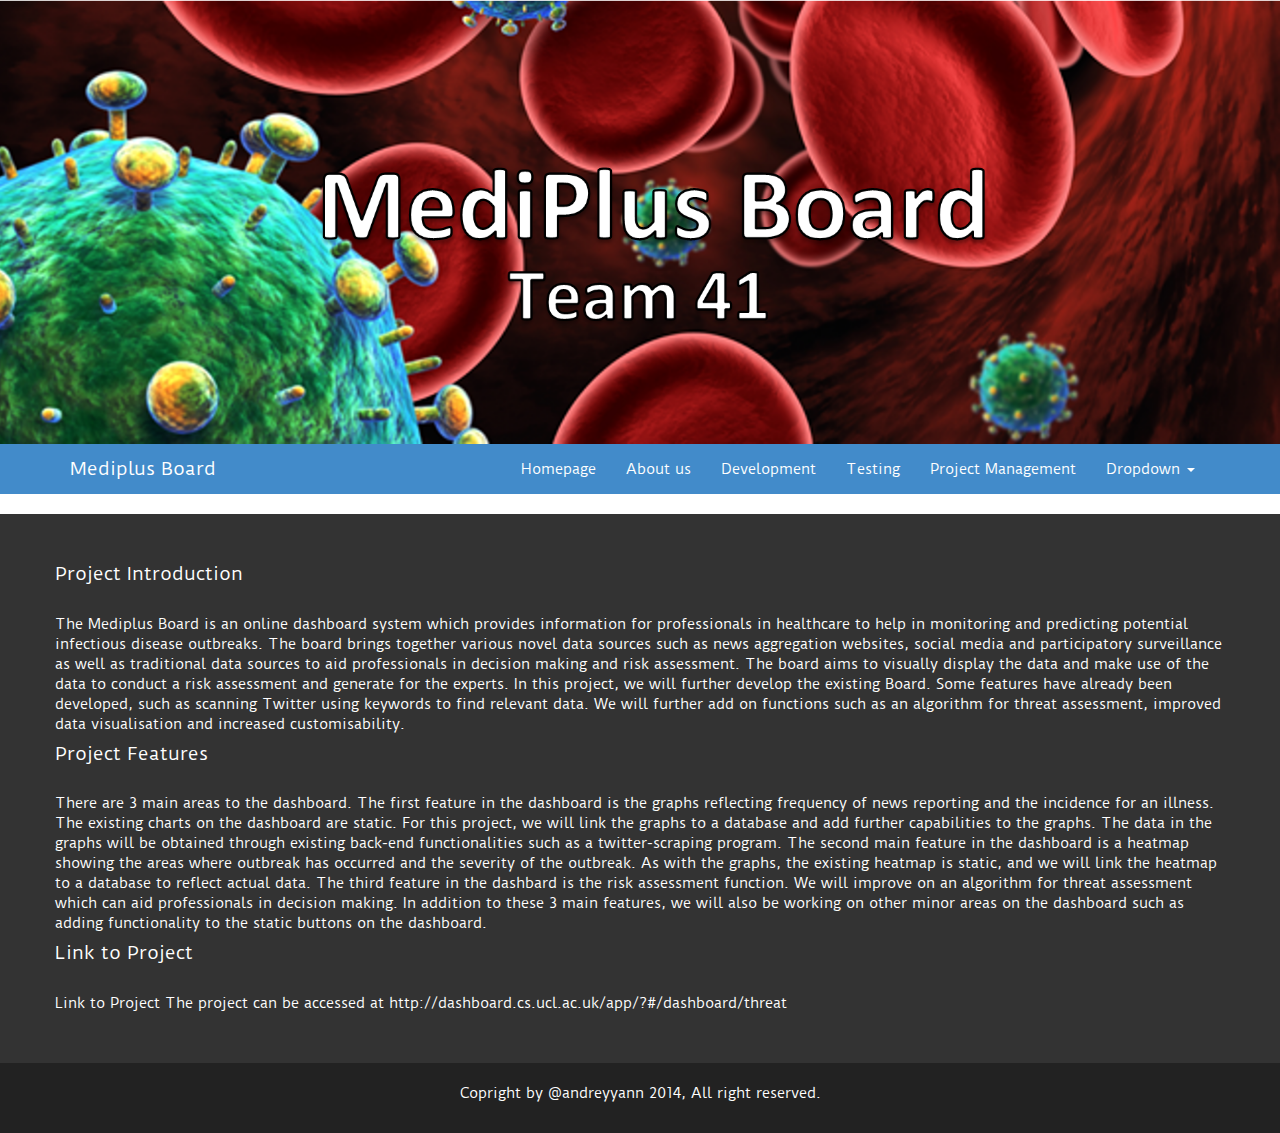
<file: index.html>
<!DOCTYPE html>
<html>
  <head>
    <title>KapukAlas - Multipurpose template</title>
    <meta name="viewport" content="width=device-width, initial-scale=1.0">
    <!-- Bootstrap -->
    <link href="css/bootstrap.css" rel="stylesheet">
    <link href="css/style.css" rel="stylesheet">

  </head>
  <body>
    <header>
      <div class="">
        <center>
           <img src="img/HIV-virus1-edited.png" width="100%" height="100%" class="">
           
            
           
        </center>
      </div>
    </header>

    <div id="nav">
    <nav class="navbar navbar-default navbar-static affix-top" role="navigation">
      <!-- Brand and toggle get grouped for better mobile display -->
      <div class="container">
      <div class="navbar-header">
        <button type="button" class="navbar-toggle" data-toggle="collapse" data-target="#bs-example-navbar-collapse-1">
          <span class="sr-only">Toggle navigation</span>

        </button>
        <a class="navbar-brand" href="#">Mediplus Board </a>
      </div>

      <!-- Collect the nav links, forms, and other content for toggling -->
      <div class="collapse navbar-collapse" id="bs-example-navbar-collapse-1">
        <ul class="nav navbar-nav">
        </ul>
        <ul class="nav navbar-nav navbar-right">
          <li><a href="index.html">Homepage</a></li>
          <li><a href="aboutus.html">About us</a></li>
          <li><a href="#">Development</a></li>
           <li><a href="test.html">Testing</a></li>
          <li><a href="projectmanagement.html">Project Management</a></li>
          <li class="dropdown">
            <a href="#" class="dropdown-toggle" data-toggle="dropdown">Dropdown <b class="caret"></b></a>
            <ul class="dropdown-menu">
              <li><a href="#">Action</a></li>
              <li><a href="#">Another action</a></li>
              <li><a href="#">Something else here</a></li>
              <li class="divider"></li>
              <li><a href="#">Separated link</a></li>
            </ul>
          </li>
        </ul>
      </div><!-- /.navbar-collapse -->
    </div>
    </nav>
  </div>





  <footer>
    <div class="container">
      <div class="row">
        <div class="">
          <h4>Project Introduction</h4>
          <p>
The Mediplus Board is an online dashboard system which provides information for professionals in healthcare to help in monitoring and predicting potential infectious disease outbreaks. The board brings together various novel data sources such as news aggregation websites, social media and participatory surveillance as well as traditional data sources to aid professionals in decision making and risk assessment. The board aims to visually display the data and make use of the data to conduct a risk assessment and generate for the experts.

In this project, we will further develop the existing Board. Some features have already been developed, such as scanning Twitter using keywords to find relevant data. We will further add on functions such as an algorithm for threat assessment, improved data visualisation and increased customisability.

<h4>Project Features</h4>
There are 3 main areas to the dashboard.

The first feature in the dashboard is the graphs reflecting frequency of news reporting and the incidence for an illness. The existing charts on the dashboard are static. For this project, we will link the graphs to a database and add further capabilities to the graphs. The data in the graphs will be obtained through existing back-end functionalities such as a twitter-scraping program.

The second main feature in the dashboard is a heatmap showing the areas where outbreak has occurred and the severity of the outbreak. As with the graphs, the existing heatmap is static, and we will link the heatmap to a database to reflect actual data.

The third feature in the dashbard is the risk assessment function. We will improve on an algorithm for threat assessment which can aid professionals in decision making.

In addition to these 3 main features, we will also be working on other minor areas on the dashboard such as adding functionality to the static buttons on the dashboard.

<h4>Link to Project</h4>
Link to Project The project can be accessed at http://dashboard.cs.ucl.ac.uk/app/?#/dashboard/threat</p>
        </div>
        

        </div>
      </div>
    </div>
  </footer>  

  <footer id="copyright">
    <p>Copright by @andreyyann 2014, All right reserved.</p>
  </footer>

    <script src="js/jquery.js"></script>
    <script src="js/bootstrap.min.js"></script>
    <script>
      $(function() {
  $('a[href*=#]:not([href=#])').click(function() {
    if (location.pathname.replace(/^\//,'') == this.pathname.replace(/^\//,'') && location.hostname == this.hostname) {
      var target = $(this.hash);
      target = target.length ? target : $('[name=' + this.hash.slice(1) +']');
      if (target.length) {
        $('html,body').animate({
          scrollTop: target.offset().top
        }, 1000);
        return false;
      }
    }
  });
});
/*
      $(function() {
  //navbar affix
  $('#nav').affix({
    offset: {
      top: $('header').height()
    }
  });
});
*/
 <!-- Brand and toggle get grouped for better mobile display -->
      $('#nav .navbar-nav li>a').click(function(){
  var link = $(this).attr('href');
  var posi = $(link).offset().top+20;
  $('body,html').animate({scrollTop:posi},700);
})


      $( document ).ready(function() {
    $("[rel='tooltip']").tooltip();    
 
    $('.thumbnail').hover(
        function(){
            $(this).find('.caption').fadeIn(250);
        },
        function(){
            $(this).find('.caption').fadeOut(205);
        }
    ); 
});
    </script>
  </body>
</html>
</file>
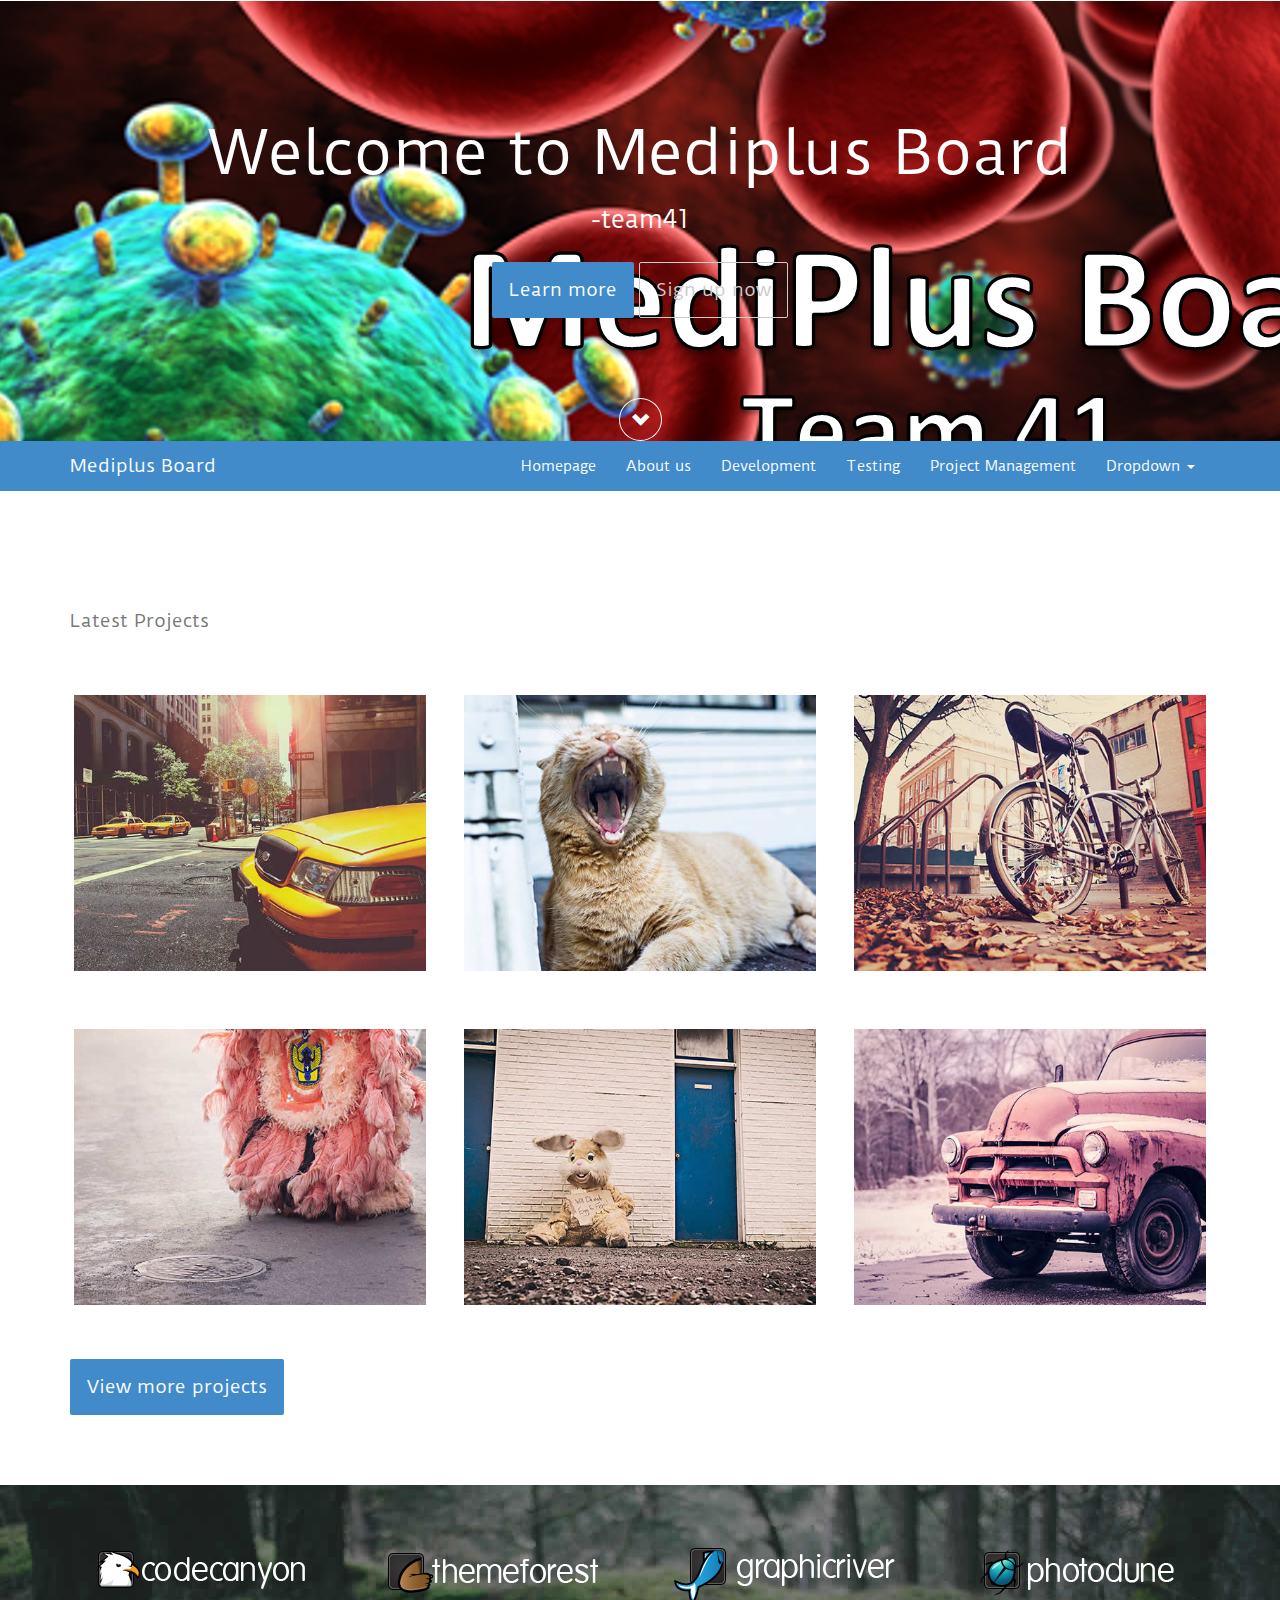
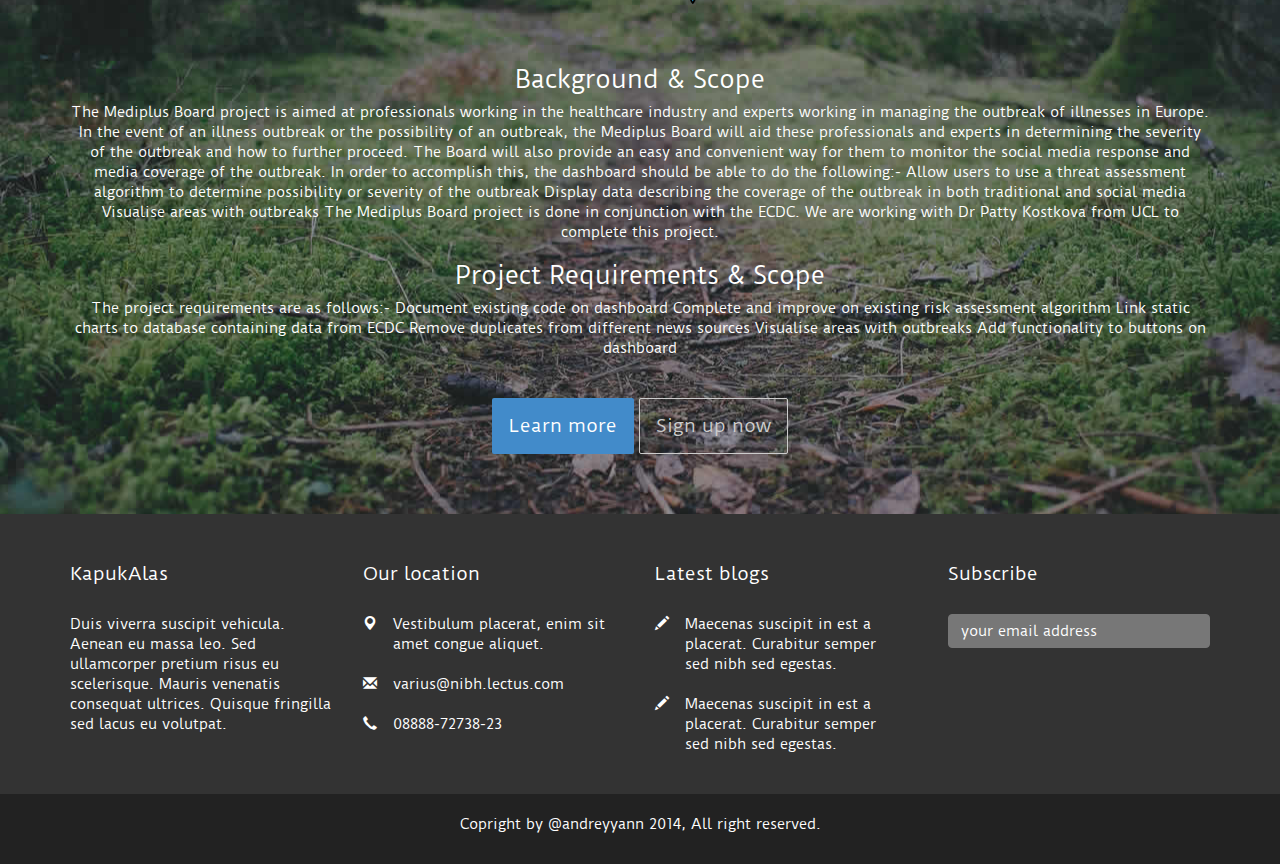
<file: aboutus.html>
<!DOCTYPE html>
<html>
  <head>
    <title>KapukAlas - Multipurpose template</title>
    <meta name="viewport" content="width=device-width, initial-scale=1.0">
    <!-- Bootstrap -->
    <link href="css/bootstrap.css" rel="stylesheet">
    <link href="css/style.css" rel="stylesheet">
  </head>
  <body>
    <header>
      <div class="container">
        <center>
            <h1>Welcome to Mediplus Board</h1>
            <h3>-team41</h3>
            <div style="margin-top:30px;">
              <a href="" class="btn btn-primary btn-lg" role="button">Learn more</a>
              <a href="" class="btn btn-default btn-lg" role="button">Sign up now</a>
            </div>
            <div class="skroler">
              <a href="#about"><span class="glyphicon glyphicon-chevron-down"></span></a>
            </div>
        </center>
      </div>
    </header>

    <div id="nav">
    <nav class="navbar navbar-default navbar-static affix-top" role="navigation">
      <!-- Brand and toggle get grouped for better mobile display -->
      <div class="container">
      <div class="navbar-header">
        <button type="button" class="navbar-toggle" data-toggle="collapse" data-target="#bs-example-navbar-collapse-1">
          <span class="sr-only">Toggle navigation</span>
          <span class="icon-bar"></span>
          <span class="icon-bar"></span>
          <span class="icon-bar"></span>
        </button>
        <a class="navbar-brand" href="#">Mediplus Board </a>
      </div>

      <!-- Collect the nav links, forms, and other content for toggling -->
      <div class="collapse navbar-collapse" id="bs-example-navbar-collapse-1">
        <ul class="nav navbar-nav">
        </ul>
        <ul class="nav navbar-nav navbar-right">
          <li><a href="index.html">Homepage</a></li>
          <li><a href="aboutus.html">About us</a></li>
          <li><a href="#">Development</a></li>
           <li><a href="test.html">Testing</a></li>
          <li><a href="projectmanagement.html">Project Management</a></li>
          <li class="dropdown">
            <a href="#" class="dropdown-toggle" data-toggle="dropdown">Dropdown <b class="caret"></b></a>
            <ul class="dropdown-menu">
              <li><a href="#">Action</a></li>
              <li><a href="#">Another action</a></li>
              <li><a href="#">Something else here</a></li>
              <li class="divider"></li>
              <li><a href="#">Separated link</a></li>
            </ul>
          </li>
        </ul>
      </div><!-- /.navbar-collapse -->
    </div>
    </nav>
  </div>





    <section id="portfolio">
      <div class="container">
        <h4>Latest Projects</h4>
        <div class="row">
          <div class="col-md-4">
            <a href="">
            <div class="thumbnail">
              <div class="caption">
                Maecenas euismod vitae lacus id blandit. Curabitur elementum ultrices nunc. Interdum et malesuada fames ac ante ipsum primis in faucibus. Suspendisse potenti.
              </div>
              <img src="img/gal/1.jpg" width="100%" height="100%">
            </div>
            </a>
          </div>
          <div class="col-md-4">
            <a href="">
            <div class="thumbnail">
              <div class="caption">
                Maecenas euismod vitae lacus id blandit. Curabitur elementum ultrices nunc. Interdum et malesuada fames ac ante ipsum primis in faucibus. Suspendisse potenti.
              </div>
              <img src="img/gal/2.jpg" width="100%" height="100%">
            </div>
            </a>
          </div>
          <div class="col-md-4">
            <a href="">
            <div class="thumbnail">
              <div class="caption">
                Maecenas euismod vitae lacus id blandit. Curabitur elementum ultrices nunc. Interdum et malesuada fames ac ante ipsum primis in faucibus. Suspendisse potenti.
              </div>
              <img src="img/gal/3.jpg" width="100%" height="100%">
            </div>
            </a>
          </div>
        </div>
        <div class="row">
          <div class="col-md-4">
            <a href="">
            <div class="thumbnail">
              <div class="caption">
                Maecenas euismod vitae lacus id blandit. Curabitur elementum ultrices nunc. Interdum et malesuada fames ac ante ipsum primis in faucibus. Suspendisse potenti.
              </div>
              <img src="img/gal/4.jpg" width="100%" height="100%">
            </div>
            </a>
          </div>
          <div class="col-md-4">
            <a href="">
            <div class="thumbnail">
              <div class="caption">
                Maecenas euismod vitae lacus id blandit. Curabitur elementum ultrices nunc. Interdum et malesuada fames ac ante ipsum primis in faucibus. Suspendisse potenti.
              </div>
              <img src="img/gal/5.jpg" width="100%" height="100%">
            </div>
            </a>
          </div>
          <div class="col-md-4">
            <a href="">
            <div class="thumbnail">
              <div class="caption">
                Maecenas euismod vitae lacus id blandit. Curabitur elementum ultrices nunc. Interdum et malesuada fames ac ante ipsum primis in faucibus. Suspendisse potenti.
              </div>
              <img src="img/gal/6.jpg" width="100%" height="100%">
            </div>
            </a>
          </div>
        </div>
        <a href="" class="btn btn-primary btn-lg" role="button">View more projects</a>
      </div>
    </section>

  <section id="sponsor2">
    <div class="container">
      <div class="row">
        <div class="col-md-3">
          <img src="img/cc.png">
        </div>
        <div class="col-md-3">
          <img src="img/tf.png">
        </div>
        <div class="col-md-3">
          <img src="img/gr.png">
        </div>
        <div class="col-md-3">
          <img src="img/pd.png">
        </div>
      </div>
      <h3>Background & Scope</h3>
    The Mediplus Board project is aimed at professionals working in the healthcare industry and experts working in managing the outbreak of illnesses in Europe. In the event of an illness outbreak or the possibility of an outbreak, the Mediplus Board will aid these professionals and experts in determining the severity of the outbreak and how to further proceed. The Board will also provide an easy and convenient way for them to monitor the social media response and media coverage of the outbreak.

In order to accomplish this, the dashboard should be able to do the following:-

Allow users to use a threat assessment algorithm to determine possibility or severity of the outbreak
Display data describing the coverage of the outbreak in both traditional and social media
Visualise areas with outbreaks
The Mediplus Board project is done in conjunction with the ECDC. We are working with Dr Patty Kostkova from UCL to complete this project.
<h3>Project Requirements & Scope</h3>
The project requirements are as follows:-

Document existing code on dashboard
Complete and improve on existing risk assessment algorithm
Link static charts to database containing data from ECDC
Remove duplicates from different news sources
Visualise areas with outbreaks
Add functionality to buttons on dashboard



     <div style="margin-top:40px;">
      
		<a href="" class="btn btn-primary btn-lg" role="button">Learn more</a>
        <a href="" class="btn btn-default btn-lg" role="button">Sign up now</a>
      </div>
    </div>
  </section>

  <footer>
    <div class="container">
      <div class="row">
        <div class="col-md-3">
          <h4>KapukAlas</h4>
          <p>Duis viverra suscipit vehicula. Aenean eu massa leo. Sed ullamcorper pretium risus eu scelerisque. Mauris venenatis consequat ultrices. Quisque fringilla sed lacus eu volutpat.</p>
        </div>
        <div class="col-md-3">
          <h4>Our location</h4>
          <div class="row">
            <div class="col-md-1"><span class="glyphicon glyphicon-map-marker"></span></div>
            <div class="col-md-10">Vestibulum placerat, enim sit amet congue aliquet.</div>
          </div><br>
          <div class="row">
            <div class="col-md-1"><span class="glyphicon glyphicon-envelope"></span></div>
            <div class="col-md-10">varius@nibh.lectus.com</div>
          </div><br>
          <div class="row">
            <div class="col-md-1"><span class="glyphicon glyphicon-earphone"></span></div>
            <div class="col-md-10">08888-72738-23</div>
          </div>
        </div>
        <div class="col-md-3">
          <h4>Latest blogs</h4>
          <div class="row">
            <div class="col-md-1"><span class="glyphicon glyphicon-pencil"></span></div>
            <div class="col-md-10">Maecenas suscipit in est a placerat. Curabitur semper sed nibh sed egestas. </div>
          </div><br>
          <div class="row">
            <div class="col-md-1"><span class="glyphicon glyphicon-pencil"></span></div>
            <div class="col-md-10">Maecenas suscipit in est a placerat. Curabitur semper sed nibh sed egestas. </div>
          </div>
        </div>
        <div class="col-md-3">
          <h4>Subscribe</h4>
          <input type="text" class="form-control" placeholder="your email address">
        </div>
      </div>
    </div>
  </footer>  

  <footer id="copyright">
    <p>Copright by @andreyyann 2014, All right reserved.</p>
  </footer>

    <script src="js/jquery.js"></script>
    <script src="js/bootstrap.min.js"></script>
    <script>
      $(function() {
  $('a[href*=#]:not([href=#])').click(function() {
    if (location.pathname.replace(/^\//,'') == this.pathname.replace(/^\//,'') && location.hostname == this.hostname) {
      var target = $(this.hash);
      target = target.length ? target : $('[name=' + this.hash.slice(1) +']');
      if (target.length) {
        $('html,body').animate({
          scrollTop: target.offset().top
        }, 1000);
        return false;
      }
    }
  });
});

      $(function() {
  //navbar affix
  $('#nav').affix({
    offset: {
      top: $('header').height()
    }
  });
});

      $('#nav .navbar-nav li>a').click(function(){
  var link = $(this).attr('href');
  var posi = $(link).offset().top+20;
  $('body,html').animate({scrollTop:posi},700);
})


      $( document ).ready(function() {
    $("[rel='tooltip']").tooltip();    
 
    $('.thumbnail').hover(
        function(){
            $(this).find('.caption').fadeIn(250);
        },
        function(){
            $(this).find('.caption').fadeOut(205);
        }
    ); 
});
    </script>
  </body>
</html>
</file>
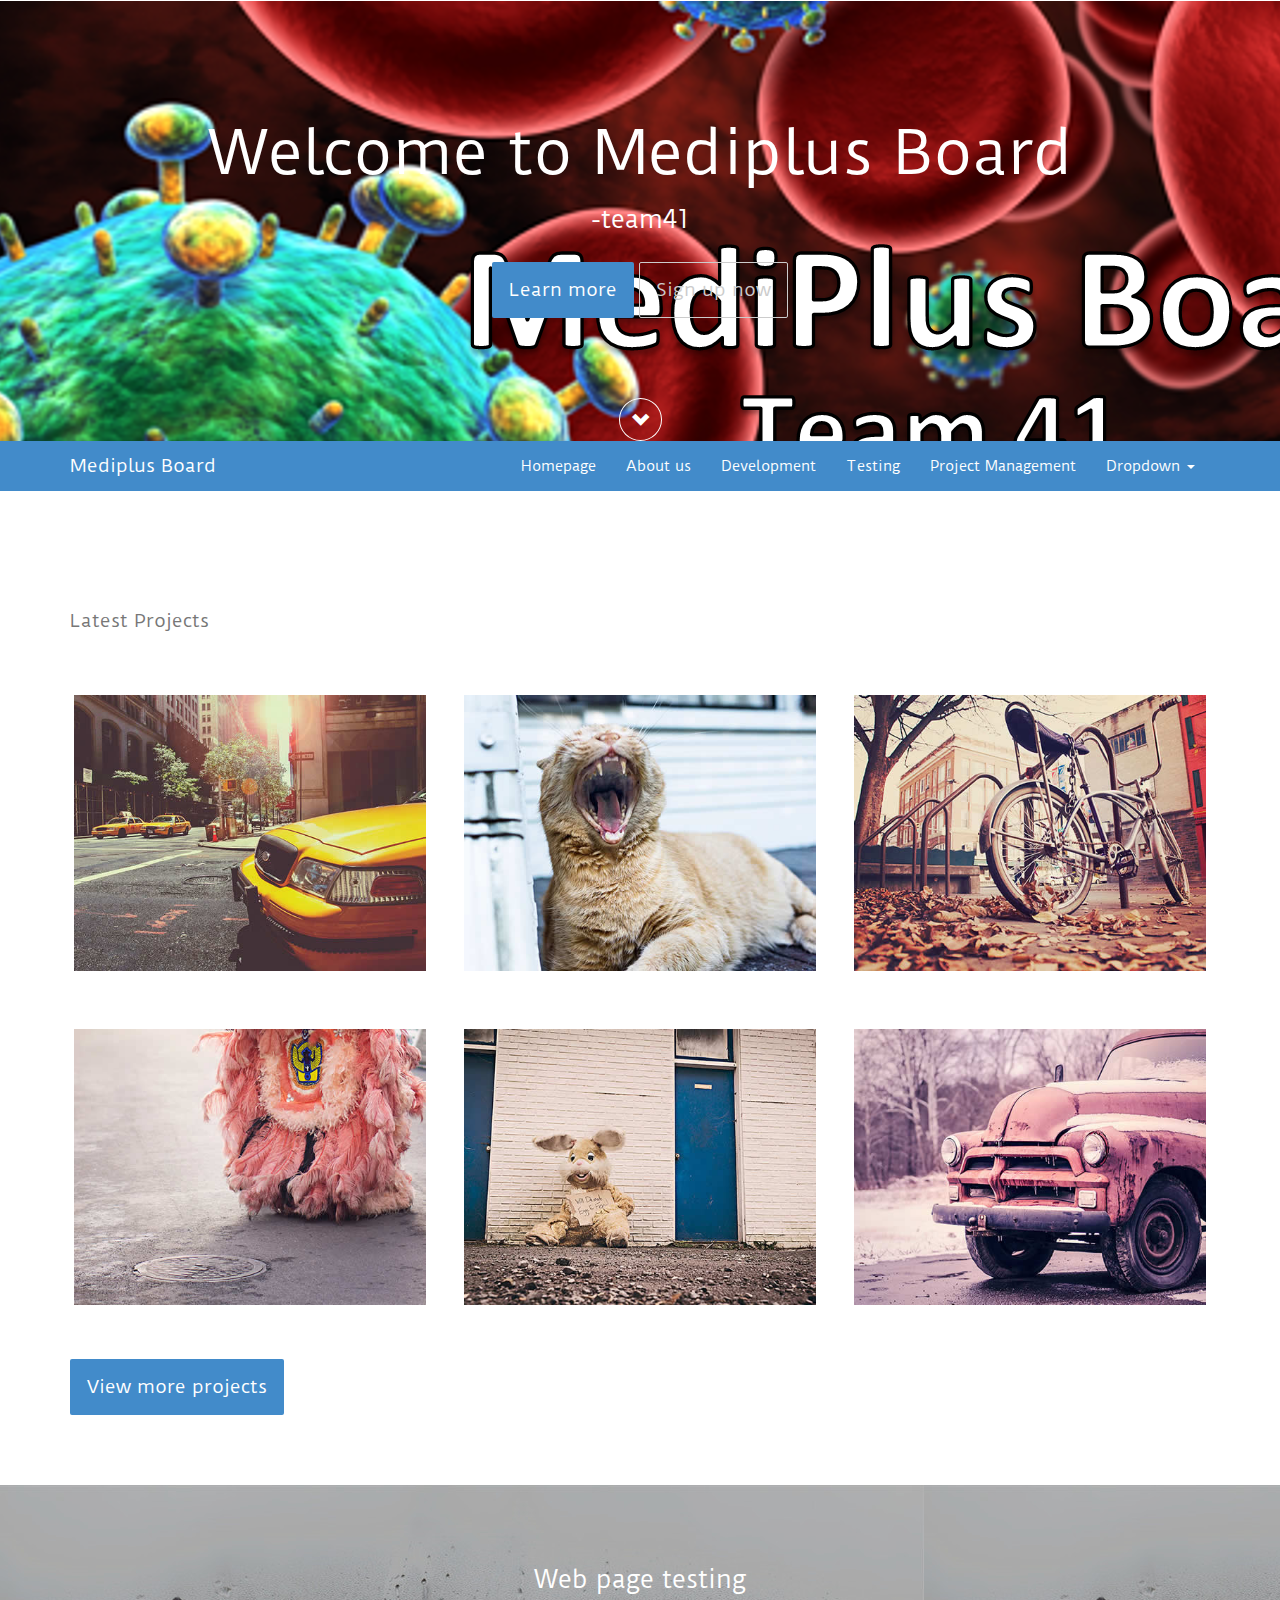
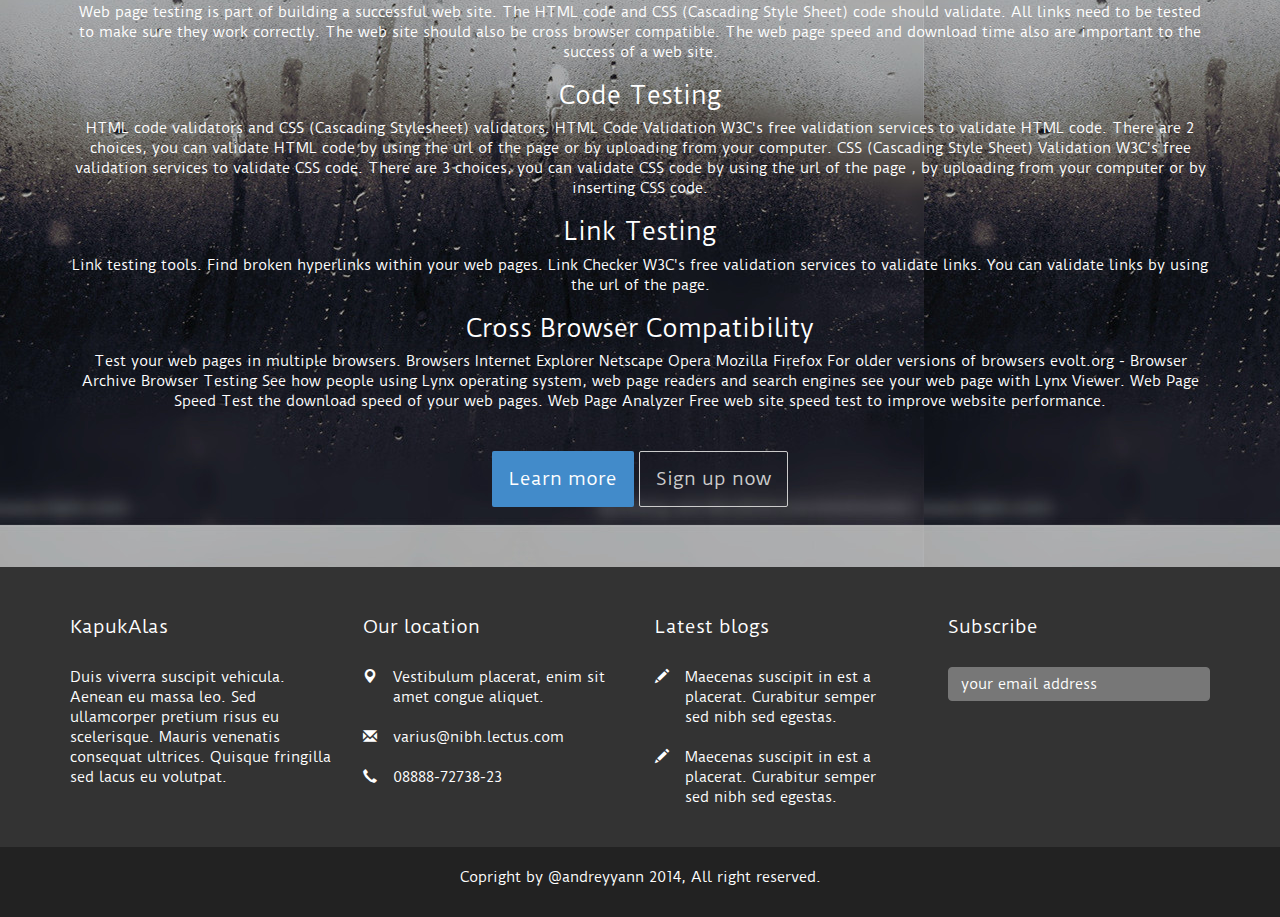
<file: test.html>
<!DOCTYPE html>
<html>
  <head>
    <title>KapukAlas - Multipurpose template</title>
    <meta name="viewport" content="width=device-width, initial-scale=1.0">
    <!-- Bootstrap -->
    <link href="css/bootstrap.css" rel="stylesheet">
    <link href="css/style.css" rel="stylesheet">
  </head>
  <body>
    <header>
      <div class="container">
        <center>
            <h1>Welcome to Mediplus Board</h1>
            <h3>-team41</h3>
            <div style="margin-top:30px;">
              <a href="" class="btn btn-primary btn-lg" role="button">Learn more</a>
              <a href="" class="btn btn-default btn-lg" role="button">Sign up now</a>
            </div>
            <div class="skroler">
              <a href="#about"><span class="glyphicon glyphicon-chevron-down"></span></a>
            </div>
        </center>
      </div>
    </header>

    <div id="nav">
    <nav class="navbar navbar-default navbar-static affix-top" role="navigation">
      <!-- Brand and toggle get grouped for better mobile display -->
      <div class="container">
      <div class="navbar-header">
        <button type="button" class="navbar-toggle" data-toggle="collapse" data-target="#bs-example-navbar-collapse-1">
          <span class="sr-only">Toggle navigation</span>
          <span class="icon-bar"></span>
          <span class="icon-bar"></span>
          <span class="icon-bar"></span>
        </button>
        <a class="navbar-brand" href="#">Mediplus Board </a>
      </div>

      <!-- Collect the nav links, forms, and other content for toggling -->
      <div class="collapse navbar-collapse" id="bs-example-navbar-collapse-1">
        <ul class="nav navbar-nav">
        </ul>
        <ul class="nav navbar-nav navbar-right">
          <li><a href="index.html">Homepage</a></li>
          <li><a href="aboutus.html">About us</a></li>
          <li><a href="#">Development</a></li>
          <li><a href="test.html">Testing</a></li>
          <li><a href="projectmanagement.html">Project Management</a></li>
          <li class="dropdown">
            <a href="#" class="dropdown-toggle" data-toggle="dropdown">Dropdown <b class="caret"></b></a>
            <ul class="dropdown-menu">
              <li><a href="#">Action</a></li>
              <li><a href="#">Another action</a></li>
              <li><a href="#">Something else here</a></li>
              <li class="divider"></li>
              <li><a href="#">Separated link</a></li>
            </ul>
          </li>
        </ul>
      </div><!-- /.navbar-collapse -->
    </div>
    </nav>
  </div>





    <section id="portfolio">
      <div class="container">
        <h4>Latest Projects</h4>
        <div class="row">
          <div class="col-md-4">
            <a href="">
            <div class="thumbnail">
              <div class="caption">
                Maecenas euismod vitae lacus id blandit. Curabitur elementum ultrices nunc. Interdum et malesuada fames ac ante ipsum primis in faucibus. Suspendisse potenti.
              </div>
              <img src="img/gal/1.jpg" width="100%" height="100%">
            </div>
            </a>
          </div>
          <div class="col-md-4">
            <a href="">
            <div class="thumbnail">
              <div class="caption">
                Maecenas euismod vitae lacus id blandit. Curabitur elementum ultrices nunc. Interdum et malesuada fames ac ante ipsum primis in faucibus. Suspendisse potenti.
              </div>
              <img src="img/gal/2.jpg" width="100%" height="100%">
            </div>
            </a>
          </div>
          <div class="col-md-4">
            <a href="">
            <div class="thumbnail">
              <div class="caption">
                Maecenas euismod vitae lacus id blandit. Curabitur elementum ultrices nunc. Interdum et malesuada fames ac ante ipsum primis in faucibus. Suspendisse potenti.
              </div>
              <img src="img/gal/3.jpg" width="100%" height="100%">
            </div>
            </a>
          </div>
        </div>
        <div class="row">
          <div class="col-md-4">
            <a href="">
            <div class="thumbnail">
              <div class="caption">
                Maecenas euismod vitae lacus id blandit. Curabitur elementum ultrices nunc. Interdum et malesuada fames ac ante ipsum primis in faucibus. Suspendisse potenti.
              </div>
              <img src="img/gal/4.jpg" width="100%" height="100%">
            </div>
            </a>
          </div>
          <div class="col-md-4">
            <a href="">
            <div class="thumbnail">
              <div class="caption">
                Maecenas euismod vitae lacus id blandit. Curabitur elementum ultrices nunc. Interdum et malesuada fames ac ante ipsum primis in faucibus. Suspendisse potenti.
              </div>
              <img src="img/gal/5.jpg" width="100%" height="100%">
            </div>
            </a>
          </div>
          <div class="col-md-4">
            <a href="">
            <div class="thumbnail">
              <div class="caption">
                Maecenas euismod vitae lacus id blandit. Curabitur elementum ultrices nunc. Interdum et malesuada fames ac ante ipsum primis in faucibus. Suspendisse potenti.
              </div>
              <img src="img/gal/6.jpg" width="100%" height="100%">
            </div>
            </a>
          </div>
        </div>
        <a href="" class="btn btn-primary btn-lg" role="button">View more projects</a>
      </div>
    </section>

  <section id="sponsor_test">
    <div class="container">
      <div class="row">
        <div class="col-md-3">
          
        </div>
        <div class="col-md-3">
         
        </div>
        <div class="col-md-3">
        
        </div>
        <div class="col-md-3">
        
        </div>
      </div>
      <h3>Web page testing</h3>
    Web page testing is part of building a successful web site. The HTML code and CSS (Cascading Style Sheet) code should validate. All links need to be tested to make sure they work correctly. The web site should also be cross browser compatible. The web page speed and download time also are important to the success of a web site.

<h3>Code Testing</h3>

HTML code validators and CSS (Cascading Stylesheet) validators.

HTML Code Validation

W3C's free validation services to validate HTML code. There are 2 choices, you can validate HTML code by using the url of the page or by uploading from your computer.

CSS (Cascading Style Sheet) Validation

W3C's free validation services to validate CSS code. There are 3 choices, you can validate CSS code by using the url of the page , by uploading from your computer or by inserting CSS code.

<h3>Link Testing</h3>

Link testing tools. Find broken hyperlinks within your web pages.

Link Checker

W3C's free validation services to validate links. You can validate links by using the url of the page.

<h3>Cross Browser Compatibility</h3>

Test your web pages in multiple browsers.

Browsers

Internet Explorer
Netscape
Opera
Mozilla
Firefox
For older versions of browsers evolt.org - Browser Archive
Browser Testing

See how people using Lynx operating system, web page readers and search engines see your web page with Lynx Viewer.

Web Page Speed

Test the download speed of your web pages.

Web Page Analyzer

Free web site speed test to improve website performance.



     <div style="margin-top:40px;">
      
		<a href="" class="btn btn-primary btn-lg" role="button">Learn more</a>
        <a href="" class="btn btn-default btn-lg" role="button">Sign up now</a>
      </div>
    </div>
  </section>

  <footer>
    <div class="container">
      <div class="row">
        <div class="col-md-3">
          <h4>KapukAlas</h4>
          <p>Duis viverra suscipit vehicula. Aenean eu massa leo. Sed ullamcorper pretium risus eu scelerisque. Mauris venenatis consequat ultrices. Quisque fringilla sed lacus eu volutpat.</p>
        </div>
        <div class="col-md-3">
          <h4>Our location</h4>
          <div class="row">
            <div class="col-md-1"><span class="glyphicon glyphicon-map-marker"></span></div>
            <div class="col-md-10">Vestibulum placerat, enim sit amet congue aliquet.</div>
          </div><br>
          <div class="row">
            <div class="col-md-1"><span class="glyphicon glyphicon-envelope"></span></div>
            <div class="col-md-10">varius@nibh.lectus.com</div>
          </div><br>
          <div class="row">
            <div class="col-md-1"><span class="glyphicon glyphicon-earphone"></span></div>
            <div class="col-md-10">08888-72738-23</div>
          </div>
        </div>
        <div class="col-md-3">
          <h4>Latest blogs</h4>
          <div class="row">
            <div class="col-md-1"><span class="glyphicon glyphicon-pencil"></span></div>
            <div class="col-md-10">Maecenas suscipit in est a placerat. Curabitur semper sed nibh sed egestas. </div>
          </div><br>
          <div class="row">
            <div class="col-md-1"><span class="glyphicon glyphicon-pencil"></span></div>
            <div class="col-md-10">Maecenas suscipit in est a placerat. Curabitur semper sed nibh sed egestas. </div>
          </div>
        </div>
        <div class="col-md-3">
          <h4>Subscribe</h4>
          <input type="text" class="form-control" placeholder="your email address">
        </div>
      </div>
    </div>
  </footer>  

  <footer id="copyright">
    <p>Copright by @andreyyann 2014, All right reserved.</p>
  </footer>

    <script src="js/jquery.js"></script>
    <script src="js/bootstrap.min.js"></script>
    <script>
      $(function() {
  $('a[href*=#]:not([href=#])').click(function() {
    if (location.pathname.replace(/^\//,'') == this.pathname.replace(/^\//,'') && location.hostname == this.hostname) {
      var target = $(this.hash);
      target = target.length ? target : $('[name=' + this.hash.slice(1) +']');
      if (target.length) {
        $('html,body').animate({
          scrollTop: target.offset().top
        }, 1000);
        return false;
      }
    }
  });
});

      $(function() {
  //navbar affix
  $('#nav').affix({
    offset: {
      top: $('header').height()
    }
  });
});

      $('#nav .navbar-nav li>a').click(function(){
  var link = $(this).attr('href');
  var posi = $(link).offset().top+20;
  $('body,html').animate({scrollTop:posi},700);
})


      $( document ).ready(function() {
    $("[rel='tooltip']").tooltip();    
 
    $('.thumbnail').hover(
        function(){
            $(this).find('.caption').fadeIn(250);
        },
        function(){
            $(this).find('.caption').fadeOut(205);
        }
    ); 
});
    </script>
  </body>
</html>
</file>
<file: css/style.css>
@import url(http://fonts.googleapis.com/css?family=Duru+Sans);
body {
	font-family: 'Duru Sans', sans-serif;
}
h1, h2, h3, h4, h5, h6, p {
	font-family: 'Duru Sans', Open Sans Light;
}
header {
	background:url(../img/HIV-virus1-edited.png);
	
	
	
	color: #fff;
}
header h1 {
	font-size: 60px;
	margin-top: 120px;
}
.skroler {
	margin-top: 80px;
	font-size: 18px;
	border: 1px solid #fff;
	width: 43px;
	padding-top: 10px;
	padding-bottom: 5px;
	border-radius: 100%;
}
.skroler a {
	color: #fff;
	text-decoration: none;
	text-align: center;
}
#about {
	padding-top: 50px;
	padding-bottom: 50px;
	color: #777777;
}
#about .row {
	margin-bottom: 50px;
	text-align: center;
}
#about .glyphicon {
	font-size: 32px;
	color: #428bca;
	margin-bottom: 10px;
	border: 1px solid #AAA;
	width: 80px;
	border-radius: 100%;
	padding-top: 22px;
	padding-bottom: 22px;
}
#about h3 {
	margin-bottom: 20px;
}
#about .glyphicon {
	-webkit-transition:0.3s;
	-moz-transition:0.3s;
	-o-transition:0.3s;
	transition:0.3s;

}
#about .col-md-3:hover .glyphicon {
	border: 1px solid #428bca;
	background: #428bca;
	color: #fff;
}
#about2 {
	padding-top: 180px;
	padding-bottom: 50px;
	background: #eaeaea;
	text-align: right;

	-moz-transition:0.3s;
	-o-transition:0.3s;
	transition:0.3s;
}
#about2 .glyphicon {
	font-size: 32px;
	color: #428bca;
	margin-bottom: 10px;
	border: 1px solid #AAA;
	width: 80px;
	border-radius: 100%;
	padding-top: 22px;
	padding-bottom: 22px;
	text-align: center;
}
/* Big Triangle */
svg#bigTriangleColor {
	margin-bottom: -100px;
	pointer-events: none;
}

#bigTriangleColor path {
	fill: #ffffff;
	stroke: #ffffff;
	stroke-width: 2;
}

#portfolio {
	background: #ffffff;
	padding-top: 70px;
	padding-bottom: 70px;
}
#portfolio .col-md-4 {
	margin-bottom: 30px;
}
#portfolio h4 {
	margin-bottom: 60px;
	padding-top: 20px;
	color: #777777;
}
.thumbnail {
    position:relative;
    overflow:hidden;
}
.caption {
    position:absolute;
    top:0;
    right:0;
    background:rgba(238, 238, 238, 0.90);
    width:100%;
    height:100%;
    padding:2%;
    display: none;
    text-align:center;
    color:#777777 !important;
    font-weight: bold;
    z-index:2;
}
#about3 {
	background: url(../img/bg-about.jpg) no-repeat;
	padding-top: 40px;
	padding-bottom: 40px;
	color: #ffffff;
}
#about3 .glyphicon {
	font-size: 22px;
	margin-bottom: 10px;
	background-color: #333333;
	width: 80px;
	border-radius: 100%;
	padding:28px;
	text-align: center;
}
#about3 .row {
	margin-bottom: 40px;
}
#about3 .feature {
	padding-top: 50px;
}
#about3 h4 {
	font-weight: bold;
}
#sponsor {
	background: url(../img/bg-sponsor.jpg);
	padding-top: 40px;
	padding-bottom: 60px;
	color: #ffffff;
	text-align: center;
}
#sponsor .row {
	margin-bottom: 40px;
}

#sponsor .space {
	margin-bottom: 40px;
}
#sponsor2 {
	background: url(../img/bg-about.jpg);
	padding-top: 40px;
	padding-bottom: 60px;
	color: #ffffff;
	text-align: center;
}
#sponsor2 .row {
	margin-bottom: 40px;
}
#sponsor2 .space {
	margin-bottom: 40px;
}

#sponsor_test {
	background: url(../img/test.jpg);
	padding-top: 40px;
	padding-bottom: 60px;
	color: #ffffff;
	text-align: center;
}
#sponsor_test .row {
	margin-bottom: 40px;
}
#sponsor_test .space {
	margin-bottom: 40px;
}

footer {
	background: #333333;
	padding-top: 40px;
	padding-bottom: 40px;
	color: #ffffff;
	font-weight: 100;
}
footer h4 {
	margin-bottom: 30px;
}
#copyright {
	padding-bottom: 20px;
	padding-top: 20px;
	background: #222222;
	color: #ffffff;
	text-align: center;
}
@media only screen and (max-width: 480px) {
	.btn-lg {
		margin-bottom: 10px;
	}
	#about .row .col-md-3 {
		margin-bottom: 30px;
	}
	#about2, #about3 .btn {
		width: 100%;
	}
	#about3 .img-mockup {
		display: none;
	}
	#about3 {
		text-align: center;
	}
}
#nav.affix {
    position: fixed;
    top: 0;
    width: 100%;
    z-index:10;
}
</file>
